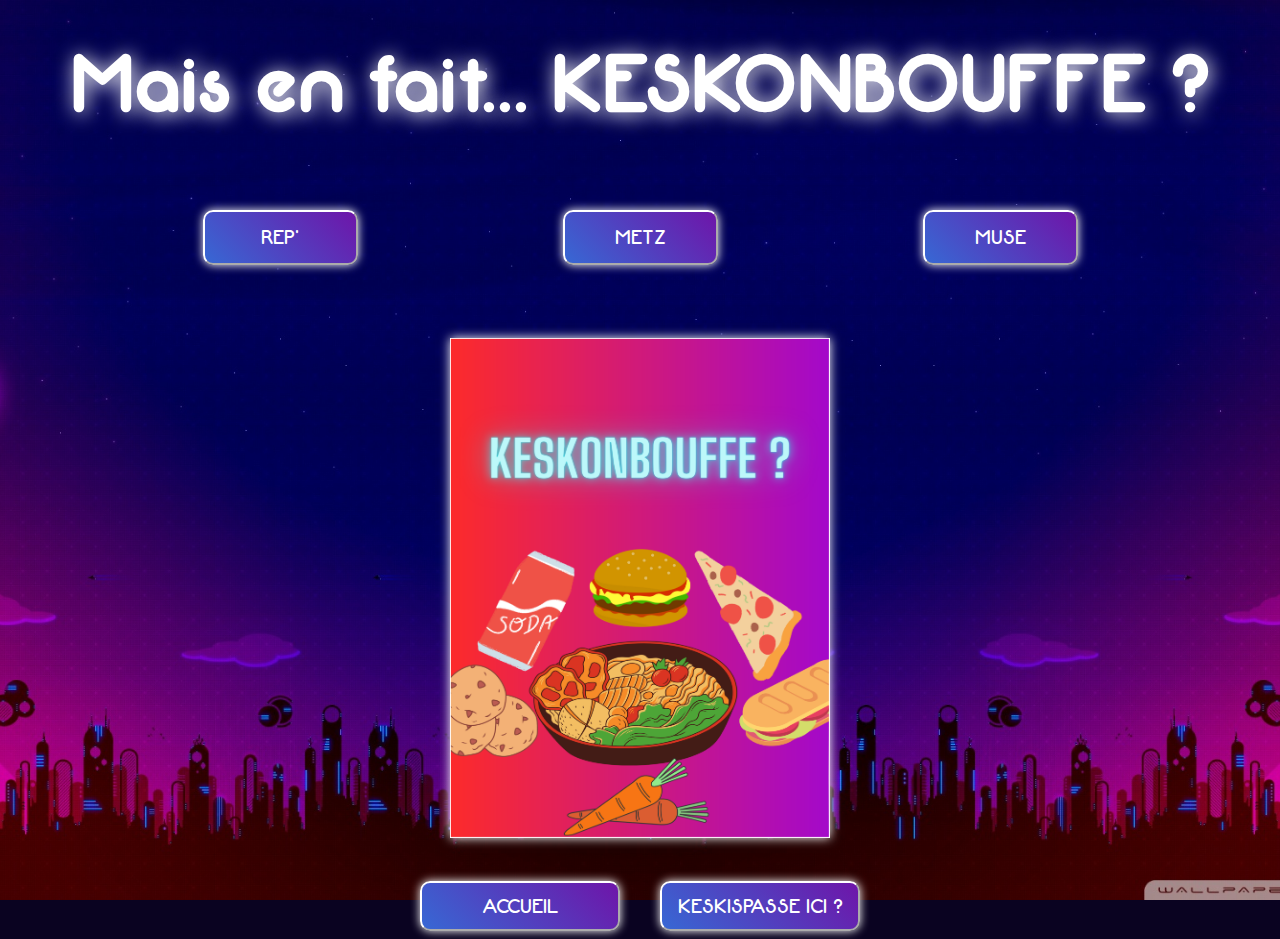
<file: keskonbouffe.html>
<!DOCTYPE html>
<html lang="en">
<head>
    <meta charset="UTF-8">
    <meta http-equiv="X-UA-Compatible" content="IE=edge">
    <meta name="viewport" content="width=device-width, initial-scale=1.0">
    <link rel="stylesheet" href="assets/style/keskonbouffe.css">
    <meta name="viewport" content="width=device-width, user-scalable=no">
    <title>Mais en fait... Keskonbouffe ?</title>
</head>
<body id="page1">
    <h1>Mais en fait... KESKONBOUFFE ?</h1>

    <div class="choix">
        <button div id="rep">REP'</button>
        <button div id="metz">METZ</button>
        <button div id="muse">MUSE</button>
    </div>

    <div class="resto">
            <img id="illustration" src="assets/image/carte.png">
    </div>  

    <div class="menu">
        <button div id="info" onclick="window.location.href = 'index.html'">ACCUEIL</button>
        <button div id="info" onclick="window.location.href = 'assets/page/keskispasse.html'">KESKISPASSE ICI ?</button>
    </div>
    
</body>
<script src="assets/js/keskonbouffe.js"></script>
</html>
</file>
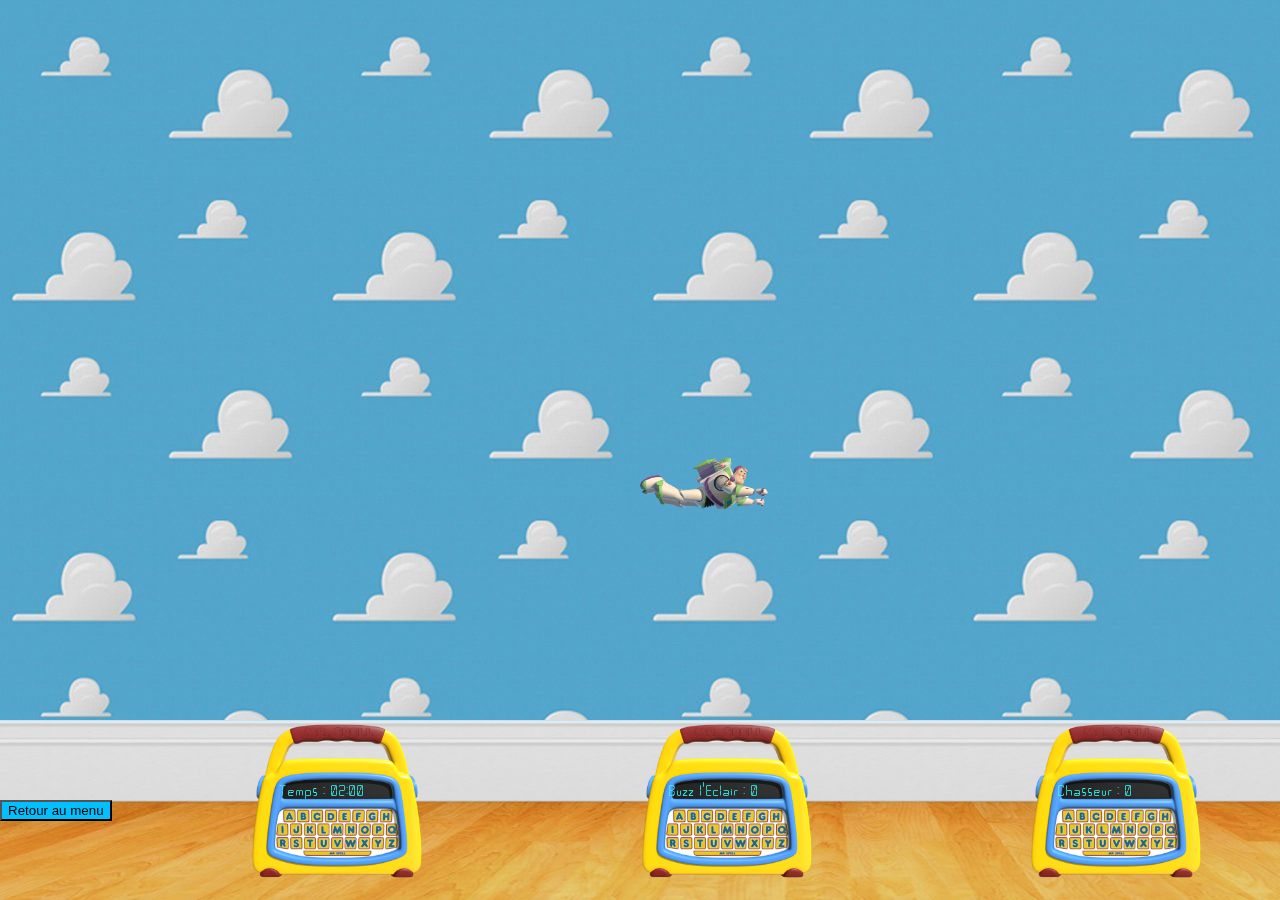
<file: assets/page/buzzhunt.html>
<!DOCTYPE html>
<html lang="en">
<head>
    <meta charset="UTF-8">
    <meta http-equiv="X-UA-Compatible" content="IE=edge">
    <meta name="viewport" content="width=device-width, initial-scale=1.0">
    <link rel="stylesheet" href="../style/Dh-v2.css">
    <title>Buzzhunt</title>
    <link rel="shortcut icon" type="image/jpg" href="../image/site/favicon.ico"/> <!--on change l'icone de la page pour faire jolie-->
</head>

<body>
    <div id="zone-jeux">
        <div id="zone-curseur">
            <div id="buzz">
                <img src="../image/site/Buzz2.gif">
            </div>
        </div>

        <div id="zone-afficheur">
            <button id="start-game"onclick="window.location.href='../../index.html'">Retour au menu</button> <!-- Bouton nouvelle partie -->
            <div class="container-afficheur">
                <img src="../image/site/afficheur.png", draggable="false">
                <div class="text-afficheur">
                    <span class="left">Temps : </span><span id="time">02:00</span>
                </div>
            </div>

            <div class="container-afficheur">
                <img src="../image/site/afficheur.png", draggable="false">
                <div class="text-afficheur">
                    <span class="left">Buzz l'Eclair : </span><span class="right" id="points_canard">0</span>
                </div>
            </div>

            <div class="container-afficheur">
                <img src="../image/site/afficheur.png", draggable="false"> 
                <div class="text-afficheur">
                    <span class="left">Chasseur : </span><span class="right" id="points_chasseur">0</span>
                </div>
            </div>
        </div>

    </div>
</body>

<script src="../js/Dh.js"></script> 
</html>
</file>
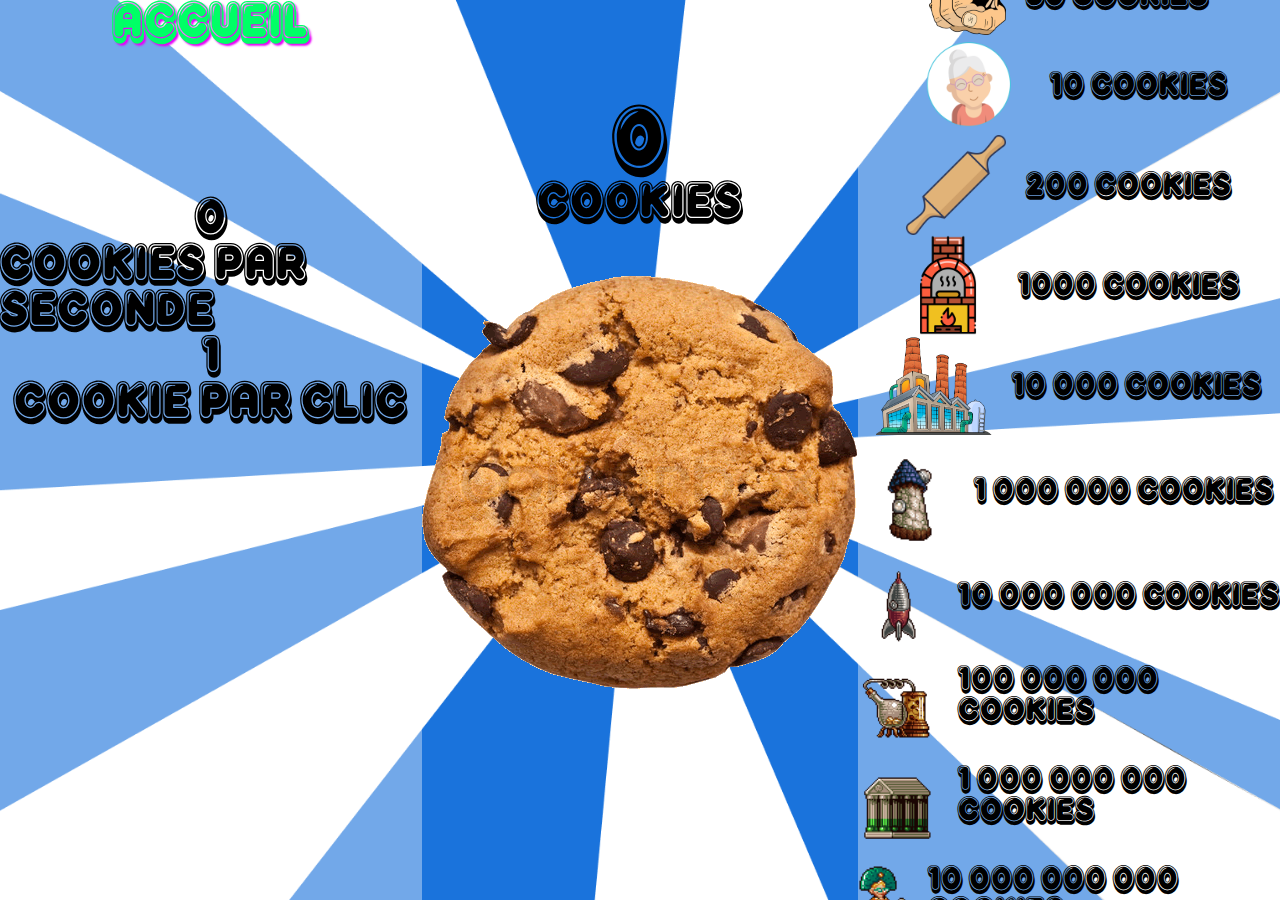
<file: assets/page/cookieclicker.html>
<!DOCTYPE html>
<html lang="en">
<head>
    <link rel="stylesheet" type="text/css" href="../style/cookieclicker.css"/> 
    <meta charset="UTF-8">
    <meta http-equiv="X-UA-Compatible" content="IE=edge">
    <meta name="viewport" content="width=device-width, initial-scale=1.0">
    <title>Cookie Clicker
    </title>
</head>
<body> 
    <div id="onverrabien">
        <div class="home">
            <a href="../../index.html" class="nav-icon">ACCUEIL</a>
        </div>
        
        <div class="compteurCookie"></div>
        <p>Cookies par seconde</p>
        <div class="compteurClick"></div>
        <p>Cookie par clic</p>

    </div>

    <div id="container">
        <div class="compteur">0
        </div>
        <p>Cookies</p>

        <div>
            <img class ="cookie" src="../image/site/cookie.png" alt="cookie image">
        </div>
    </div>
    

    <div id="containerboutique">

        <div class="prix">
            <img class="doigt" src="../image/site/doigt.png" alt="doigt image">
            <span class="doigtprice">50 Cookies</span>
        </div>
        <div class="prix">
            <img class = "mamie" src="../image/site/mamie.png" alt="mamie image">
            <span class="mamieprice">10 Cookies</span>
        </div>

        <div class="prix">
            <img class = "rouleau" src="../image/site/rouleau.png" alt="rouleau image">
            <span class="rouleauprice">200 Cookies</span>
        </div>

        <div class="prix">
            <img class = "four" src="../image/site/four.png" alt="four image">
            <span class="fourprice">1000 Cookies</span>
        </div>

        <div class="prix">
            <img class = "usine" src="../image/site/usine.png" alt="usine image">
            <span class="usineprice">10 000 Cookies</span>
        </div>

        <div class="prix">
            <img class = "tour" src="../image/site/tower.png" alt="tour image">
            <span class="tourprice">1 000 000 Cookies</span>
        </div>

        <div class="prix">
            <img class = "vaisseau" src="../image/site/vaisseau.png" alt="vaisseau image">
            <span class="vaisseauprice">10 000 000 Cookies</span>
        </div>

        <div class="prix">
            <img class = "alchimie" src="../image/site/alchimie.png" alt="alchimie image">
            <span class="alchimieprice">100 000 000 Cookies</span>
        </div>

        <div class="prix">
            <img class = "bank" src="../image/site/Bank.png" alt="bank image">
            <span class="bankprice">1 000 000 000 Cookies</span>
        </div>

        <div class="prix">
            <img class = "mamie2" src="../image/site/mamie2.png" alt="mamie2 image">
            <span class="mamie2price">10 000 000 000 Cookies</span>
        </div>

    </div>
    

</body>
<script src="../js/cookieclicker.js"></script>
</html>
</file>
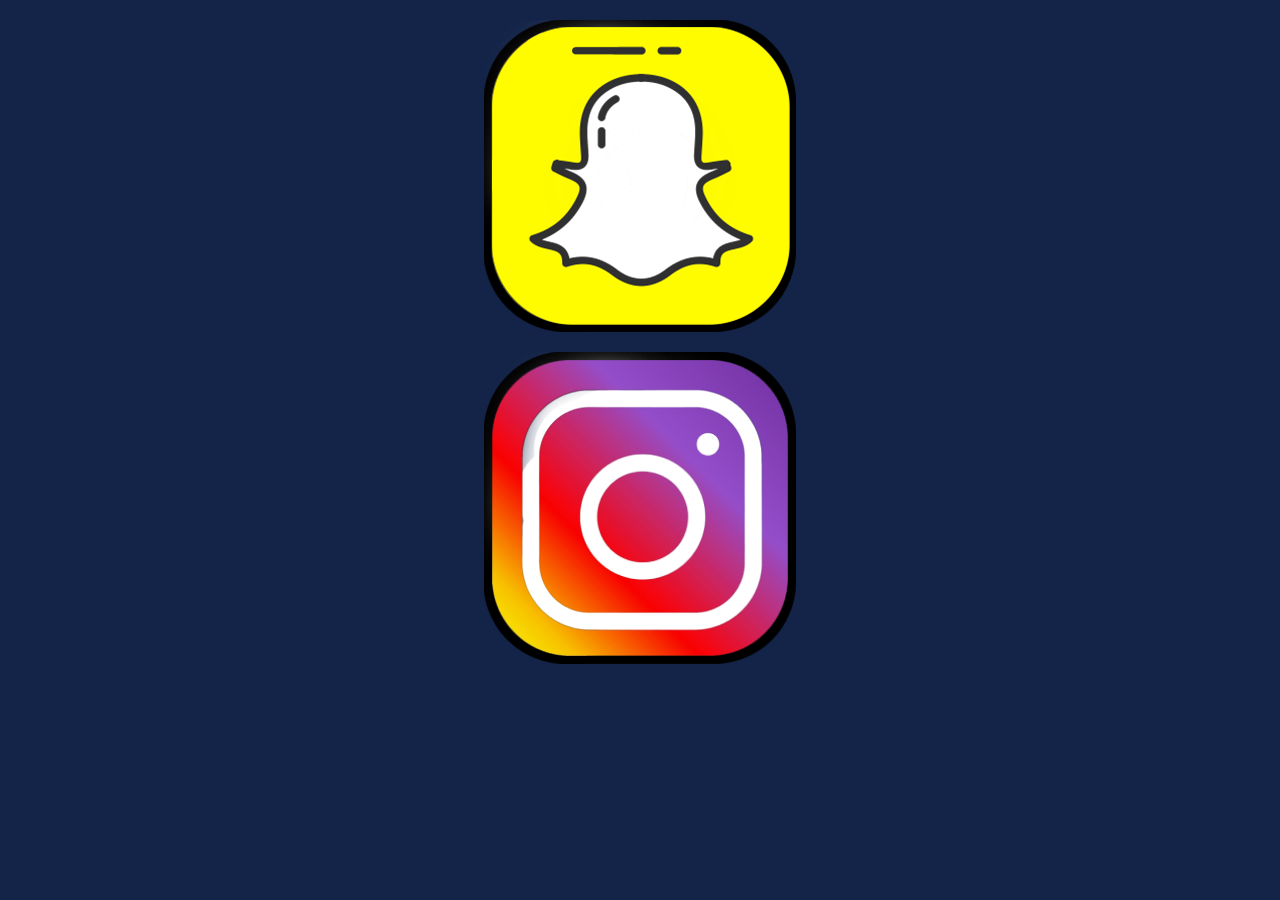
<file: assets/page/LUDO.html>
<!DOCTYPE html>
<html lang="en">
<head>
    <meta charset="UTF-8">
    <meta http-equiv="X-UA-Compatible" content="IE=edge">
    <meta name="viewport" content="width=device-width, initial-scale=1.0">
    <title>Document</title>
    <link rel="stylesheet" type="text/css" href="../style/contact.css" media="all" />
</head>
<body>

    <oui>
        <a href="https://www.snapchat.com/add/lud0o8?share_id=QUQ4RDQ0&locale=fr_FR"><img src="../image/site/snapchat.png" alt="SNAP"/></a>
        <a href="https://instagram.com/lud0o8?utm_medium=copy_link"><img src="../image/site/instagram.png" alt="INSTAGRAM"/></a>
    </oui>
    
</body>
</html>
</file>
<file: assets/style/keskonbouffe.css>
@font-face {
    font-family:"Retro" ;
    src: url("../image/Neon.ttf");
}

*{
    margin: 0;
    padding: 0;
    outline: 0;
    box-sizing: border-box;
    user-select: none;
}


body{
    background-color: #0a0321;
    background-image: url(../image/background.jpg);
    background-repeat: no-repeat;
    background-position: center;
    background-size: cover;
    background-attachment: fixed;
    height: 100vh;
}

h1{
    font-family: Retro;
    font-size: 25px;
    color: rgb(255, 255, 255);
    text-shadow: 2px 2px 20px white;
    text-align: center;
    margin-top: 20px;
    padding: 20px;
    margin-bottom: 5px;
}

h2{
    font-family: Retro;
    font-size: 20px;
    color: rgb(255, 255, 255);
    text-shadow: 1px 1px 4px rgb(255, 255, 255);
    text-align: start;
    margin-top: 20px;
    padding: 20px;
    margin-bottom: 5px;
}

button{
    transition: all 300ms ease-in-out;
}
 
button:hover{
    color: rgb(255, 0, 153);
    text-shadow: 1.2px 1.2px rgb(0, 191, 255);
	transform: translate(0,-10px);
    border-color: rgb(239, 0, 223);
}

#photo{         /*illustration de la carte*/
    margin-top: 15px;
    height: 210px;
    width: 161px;
    border-radius: 20px 20px 0 0 ;
    box-shadow: 0px 0px 15px rgb(255, 255, 255);
}

.description{           /*description de la carte*/
    background-color: rgb(255, 255, 255);
    height: 150px;
    width: 161px;
    border-radius: 0 0 20px 20px;

    display: flex;
    text-align: center;
    flex-direction: column;

    padding-top: 10px;
    animation: couleur 4s infinite linear alternate;
    color: white;
    font-family: Retro;
    box-shadow: 0px 0px 15px rgb(255, 255, 255);
    
}

.resto{
    display: flex;
    align-items: center;
    justify-content: center;
    margin-top: 30px;
}

.resto:hover{
    border-color: rgb(0, 200, 255);
}

#illustration:hover{
    box-shadow: 0px 0px 50px rgb(255, 221, 0);
}

.menu{
    display: flex;
    align-items: center;
    justify-content: center;
    margin-top: 20px;
}

footer{
    margin-top: 50px;
    background-color: #0a0321;
    display: flex;
    align-items: center;
    justify-content: space-around;
}

footer p{
    margin-top: 30px;
    margin-bottom: 30px;
    font-family: Retro;
    font-size: 20px;
    color: rgb(255, 255, 255);
    text-shadow: 1px 1px 10px white;
    line-height: 1px;
}

footer a{
    margin-top: 30px;
    margin-bottom: 30px;
    font-family: Retro;
    font-size: 20px;
    color: rgb(255, 255, 255);
    text-shadow: 1px 1px 10px white;
    text-decoration: none;
}

.carte{
    display: flex;
    align-items: center;
    justify-content: center;
    margin-top: 50px;
    margin-bottom: 70px;
    flex-direction: column;
    border-radius: 10px;
}

.carte a{
    color: white;
    text-decoration: none;
}

.wip{
    margin-left: auto;
    margin-right: auto;
    display: flex;
    justify-content: center;
    align-items: center;

    height: 10px;
    width: 10px;
    font-size: 5px;
    animation: rotation 2s linear infinite;
}

/*--------------------------------ANIMATION--------------------------*/

@keyframes couleur{
    0% {background-color:#E53500}
    20% {background-color:#F39C12}
    40% {background-color: #2ECC71}
    60% {background-color:#16A085}
    80% {background-color:#3498DB}
    100% {background-color: #9B59B6}
}

@keyframes rotation {
    from {
        transform: rotate(0deg);
    }
    to {
        transform: rotate(360deg);
    }
}


/*-------------------------------MEDIA SCREEN--------------------------*/

@media screen and (min-width: 600px){   /*GRAND ECRANS*/

    h1{
        font-size: 80px;
    }

    h2{
        font-size: 35px;
        text-align: center;
        margin-left: 160px;
        margin-right: 160px;
        text-shadow: 0px 0px 3px rgb(0, 0, 0);
    }

    #illustration {
        height: 300px;
        width: 230px;
        box-shadow: 0px 0px 10px rgb(255, 255, 255);
        margin-top: 15px;
        margin-bottom: 15px;
    }

    button{
        font-family: retro;
        color: rgb(255, 255, 255);
        font-size: 20px;
        background: linear-gradient(225deg, #6e15a9 0%, #533ebe 50%, #3768d4 100%);
        box-shadow: 0px 0px 10px white;
        border-radius: 10px;
        border-color: white;
        height: 55px;
        width: 155px;
        cursor: pointer;
        margin-bottom: 8px;
        margin-top : 8px;
    }

    .choix{
        display: flex;
        align-items: center;
        justify-content: space-around;
        padding-left: 50px;
        padding-right: 50px;
        margin: 50px;

    }

    #illustration {
        height: 500px;
        width: 380px;
        margin-top: 15px;
        margin-bottom: 15px;
    }

    #page_carte{
        margin-top: 20px;
        height: 80px;
        width: 200px;
    }

    footer{
        margin-top: 220px;
    }    

    #info{
        margin-left : 20px;
        margin-right: 20px;
        width: 200px;
        height: 50px;
    }


    /*----------------------------------PAGE 2---------------------------------*/
    
    #accueil{
        transition: all 300ms ease-in-out;
    }

    #accueil:hover{
        width: 200px;
        transform: translate(0,-10px);
    }

    #gps{
        width: 20px;
        height: 20px;
    }

    .description{
        height: 200px;
        width: 200px;
        font-size: 20px;
    }

    #photo{
        height: 270px;
        width: 200px;
    }

    h3{
        font-size: 30px;
    }

    
    /*----------------------------------PAGE 3---------------------------------*/

    .container_carte{
        margin-bottom: 0px;
    }
}

@media screen and (max-width: 600px){   /*PETITS ECRANS*/

    h2{
        text-shadow: 0px 0px 3px rgb(0, 0, 0);
    }

    button{
        font-family: retro;
        color: rgb(255, 255, 255);
        font-size: 20px;
        background: linear-gradient(225deg, #6e15a9 0%, #533ebe 50%, #3768d4 100%);
        box-shadow: 0px 0px 10px white;
        border-radius: 10px;
        border-color: white;
        height: 35px;
        width: 85px;
        cursor: pointer;
        margin-bottom: 8px;
        margin-top : 8px;
    }

    #illustration {
        height: 300px;
        width: 250px;
        box-shadow: 1px 1px 15px white;
        margin-top: 15px;
        margin-bottom: 15px;
    }

    #info{
        margin-right: 20px;
        margin-left: 20px;
        width: 200px;
        height: 35px;
    }

    #accueil{
        width: 120px;
        height: 35px;
    }


    .choix{
        display: flex;
        align-items: center;
        justify-content: space-between;
        padding-left: 10px;
        padding-right: 10px;
    }


    /*----------------------PAGE 2--------------------------------*/


    #gps{
        width: 20px;
        height: 20px;
    }

    #page_carte{
        margin-top: 20px;
        height: 60px;
        width: 180px;
    }

    footer p{
        font-size: 13px;
    }
    footer a{
        font-size: 13px;
    }



    /*-----------------------------PAGE 3--------------------------------*/

    #page3 h1{
        font-size: 20px;
    }

    #page3 #soustexte h1{
        font-size: 18px;
        text-shadow: 0px 0px 3px rgb(0, 0, 0);
    }
    
    #page3 #photo{
        width: 115px;
        height: 120px;
    }
    #page3 .description{
        width: 115px;
        height: 140px;
    }
    #page3 h3{
        font-size: 15px;
        text-shadow: 1px 1px 1px black;
    }
    #page3 .carte p{
        font-size: 12px;
        text-shadow: 1px 1px 1px black;
    }


    .container_carte{
        display: flex;
        justify-content: space-around;
        margin-left: 10px;
        margin-right: 10px;
    }

}
</file>
<file: assets/style/Dh-v2.css>
body{
	overflow: hidden;
}

@font-face {
    font-family:"Calculator" ;
    src: url("../font/Calculator.ttf");
}

#zone-jeux{
    position: fixed;
    top : 0;
    left : 0;
	width: 100vw;
	height: 100vh;
	overflow : hidden;
	user-select : none;
}

#zone-curseur{
	height : 80%;
	width:  100%;
	background-image : url(../image/site/ciel.png);
    cursor : url(../image/site/Curseur1.png) 15 15, auto;
	user-select : none;
}


#zone-afficheur{
	height : 20%;
	width : 100%;
	display:  flex;
	justify-content: space-between;
    background-image : url(../image/site/sol.png);
    background-size: cover;
	user-select : none;
}

#buzz{
	width : 10%;
	height : 10%;
	position : absolute;
	top : 50%;
	left : 50%;
}

#buzz img{
	max-width : 100%;
	max-height : 100%;
}

.container-afficheur{
	width : 20%;
	height : 90%;
	position:  relative;
}

.text-afficheur{
	position:  absolute;
	color:#34fefa;
    font-family:"Calculator" ;
    top:  38%;
    left:  13%;
}

.container-afficheur img{
	max-width : 100%;
	max-height : 100%;
}

#start-game{
	height : fit-content;
	align-self: center;
	background-color : #01c0ff;
	left : 20px;
	bottom : 20px;
}
.start-game:hover{
    background-color : #01E8FF;
}
</file>
<file: assets/style/cookieclicker.css>
@font-face {
    font-family:"Bouncy" ;
    src: url("../font/Bouncy.otf"); 
}

*{
    margin: 0;
    padding: 0;
    outline: 0;
    box-sizing: border-box;
    user-select: none;
    -webkit-user-drag: none;
}

body{
    background-color: #0a0321;
    background-image: url(../image/site/cookiebg.png);
    background-repeat: no-repeat;
    background-position: center;
    background-size: cover;
    height: 100vh;
    display: grid;
    grid-template-columns: 1fr 1fr 1fr;
}

.cookie{
    cursor: pointer;
}
.compteur{
    font-size: 100px;
    font-family: Bouncy;
    display: flex;
    justify-content: center;
}

#container p{
    padding-bottom: 50px;
}

#container .cookie{
    padding-bottom: 100px;
}

#container{
    display: flex;
    justify-content: center;
    align-items: center;
    flex-direction: column;
    font-size: 60px;
    font-family: Bouncy;
}

.mamie{
    height: 100px;
    cursor: pointer;
}

.rouleau{
    height: 100px;
    cursor: pointer;
}

.four{
    height: 100px;
    cursor: pointer;
}

.usine{
    height : 100px;
    cursor: pointer;
}

.doigt{
    margin-top : 20px;
    height: 60px;
    cursor: pointer;
}

.tour{
    margin-top: 20px;
    height: 90px;
    cursor: pointer;
}

.vaisseau{
    margin-top: 20px;
    height: 80px;
    cursor: pointer;
}

.alchimie{
    margin-top: 20px;
    height: 80px;
    cursor: pointer;
}

.bank{
    margin-top: 20px;
    height: 80px;
    cursor: pointer;
}

.mamie2{
    margin-top: 20px;
    height: 80px;
    cursor: pointer;
}

span{
    font-size: 40px;
    margin-left: 20px;
}

.prix{
    display: flex;
    align-items: center;
}



#containerboutique{
    display: flex;
    justify-content: center;
    align-items: center;
    flex-direction: column;
    font-size: 60px;
    font-family: Bouncy;
    background: #ffffff62;
    overflow:scroll;
    overflow-x: hidden;
}


#onverrabien{
    display: flex;
    align-items: center;
    flex-direction: column;
    font-size: 60px;
    font-family: Bouncy;
    background: #ffffff62;
}

.home a{
    font-family: Bouncy;
    font-size: 60px;
    color: rgb(0, 255, 102);
    text-shadow: 2px 2px 2px rgb(231, 0, 248);
    text-decoration: none;
    display: flex;
    justify-content: space-around;
    margin-bottom: 150px;
}
</file>
<file: assets/style/contact.css>
body{
  background-color : #132448;
}


a{
  margin-top: 20px;
  display: flex;
  flex-direction: column;
  align-items: center;
}
</file>
